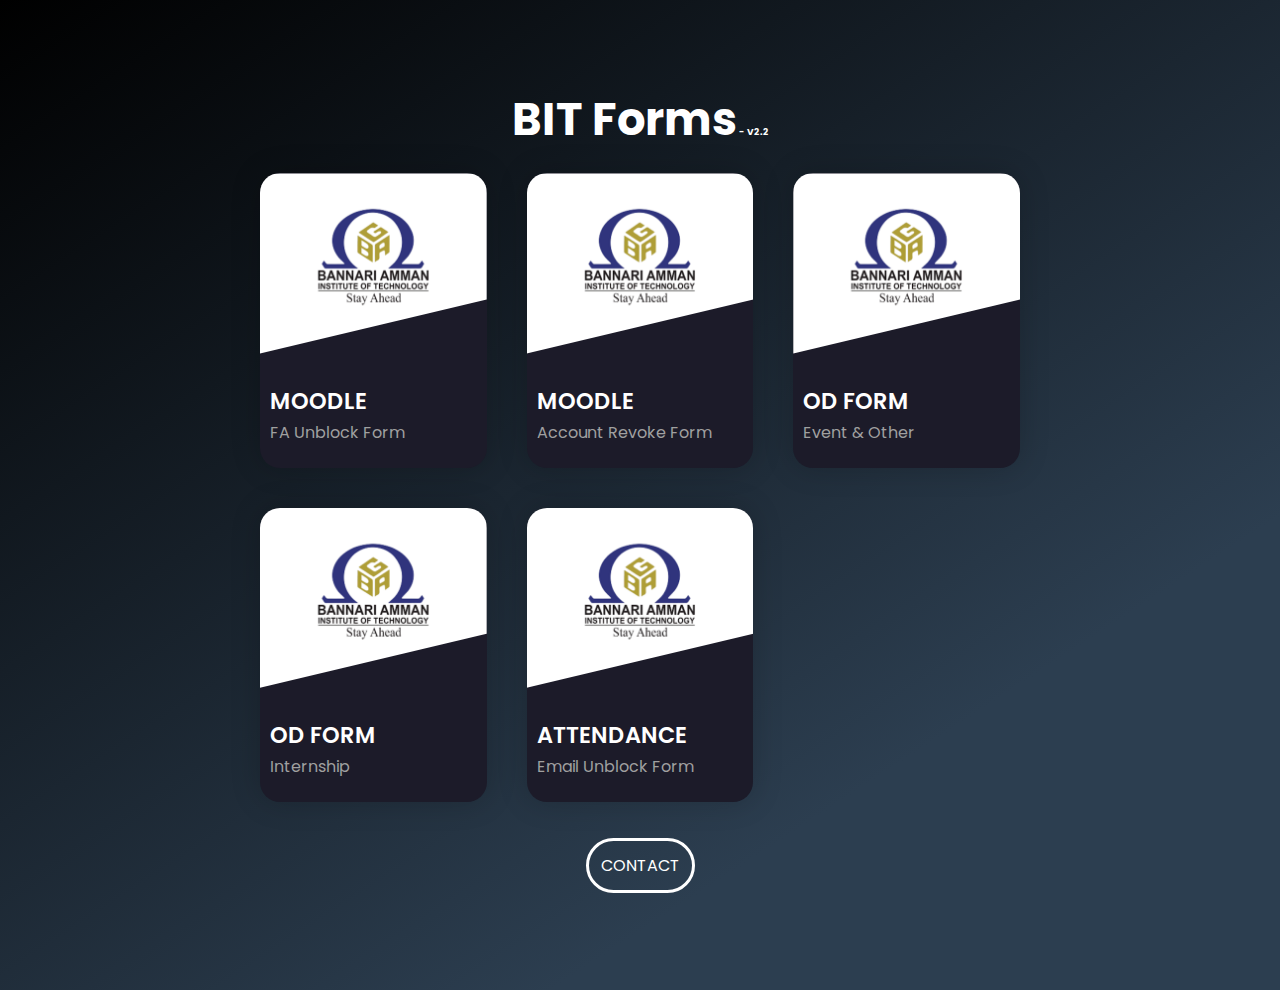
<file: index.html>
<!DOCTYPE html>
<html>
<head>
    <title>BIT-Forms</title>
    <!--Google Font-->
    <link href="https://fonts.googleapis.com/css2?family=Poppins:wght@400;600&display=swap" rel="stylesheet">
    <!--Stylesheet-->
    <link rel="stylesheet" href="./css/style.css?v=2.0.2">
<link rel="icon" type="image/x-icon" href="./imgs/bit-fa.ico">
<meta http-equiv='cache-control' content='no-cache'>
<meta http-equiv='expires' content='0'>
<meta http-equiv='pragma' content='no-cache'>
</head>
<body>
    <div id="totalcont">
        <div class="title-con">
            <h3 class="title">BIT Forms<span style="font-size: xx-small;">  - V2.2</span></h3>
        </div>
            <div class="cards">
            <div class="card">
                <a href="./MoodleFormA" style="text-decoration:none;">
                <div class="container">
                    <img class="image" src="./imgs/bit.png" alt="img">
                </div>
                <div class="details">
                    <h2>MOODLE</h2>
                    <p>FA Unblock Form</p>
                </div>
                </a>
            </div>
            <div class="card">
                <a href="./MoodleFormB" style="text-decoration:none;">
                <div class="container">
                    <img class="image" src="./imgs/bit.png" alt="img">
                </div>
                <div class="details">
                    <h2>MOODLE</h2>
                    <p>Account Revoke Form</p>    
                </div>
                </a>
            </div>
            <div class="card">
                <a href="./ODFormA/" style="text-decoration: none;">
                <div class="container">
                    <img class="image" src="./imgs/bit.png" alt="img">
                </div>
                <div class="details">
                    <h2>OD FORM</h2>
                    <p>Event & Other</p>
                </div>
            </a>
            </div>
            <div class="card">
                <a href="./ODFormB/" style="text-decoration: none;">
                <div class="container">
                    <img class="image" src="./imgs/bit.png" alt="img">
                </div>
                <div class="details">
                    <h2>OD FORM</h2>
                    <p>Internship</p>
                </div>
                </a>
            </div>
            <div class="card">
                <a href="./AttendanceForm/" style="text-decoration: none;">
                <div class="container">
                    <img class="image" src="./imgs/bit.png" alt="imge">
                </div>
                <div class="details">
                    <h2>ATTENDANCE</h2>
                    <p>Email Unblock Form</p>
                </div>
                </a>
            </div>
        </div>
        <div class="center">
            <a href="mailto:bitformsopensource@gmail.com" style="text-decoration: none; color:white; border:3px solid white; border-radius: 88px; padding:12px; margin:1rem;" >CONTACT</a>
        </div>
    </div>
</body>
</html>
</file>
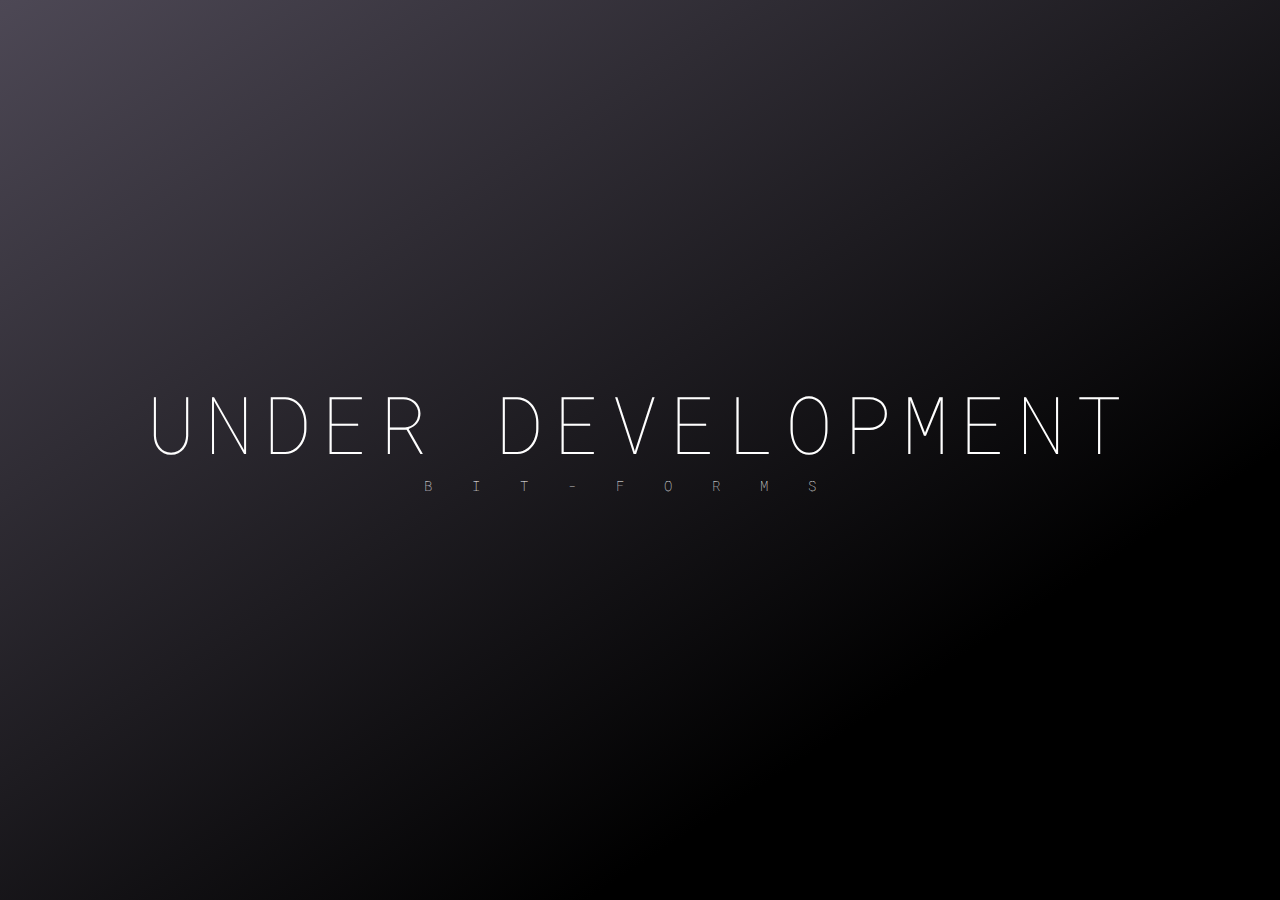
<file: UnderDev/index.html>
<!DOCTYPE html>
<html lang="en">
<head>
    <meta charset="UTF-8">
    <meta name="viewport" content="width=device-width, initial-scale=1.0">
    <title>BIT - Forms | Under Development</title>
  <link href="https://fonts.googleapis.com/css?family=Roboto+Mono:100" rel="stylesheet">
 	<link rel="icon" type="image/x-icon" href="../bit-fa.ico">

    <style>
        body {
  margin: 0;
  background: #555;
  font-family: 'Roboto Mono', monospace;
  font-weight: 100;
  background: none;
  color: #fff;
}

#backgroundImage1,
#backgroundImage2,
.ovarlay,
.infoText {
  left: 0;
  top: 0;
  right: 0;
  bottom: 0;
  margin: auto;
  position: absolute;
}

backgroundImage,
#backgroundImage1,
#backgroundImage2 {
  background-color: #4d4855;
  background-image: linear-gradient(147deg, #4d4855 0%, #000000 74%);

}

.ovarlay {
  background-color: #4d4855;
  background-image: linear-gradient(147deg, #4d4855 0%, #000000 74%);  z-index: 5;
}

.infoText {
  font-size: 80px;
  text-align: center;
  top: 40%;
  background: none;
  letter-spacing: 10px;
  z-index: 6;
  padding: 10px;
}

.infoText span {
  font-size: 14px;
  letter-spacing: 40px;
  display: block;
}

.hide {
  opacity: 0;
  -webkit-transition: all 3s 3s ease-in-out;
  -moz-transition: all 3s 3s ease-in-out;
  -ms-transition: all 3s 3s ease-in-out;
  -o-transition: all 3s 3s ease-in-out;
  transition: all 3s 3s ease-in-out;
  z-index: 2;
}

.show {
  opacity: 1;
  -webkit-transition: all 3s 3s ease-in-out;
  -moz-transition: all 3s 3s ease-in-out;
  -ms-transition: all 3s 3s ease-in-out;
  -o-transition: all 3s 3s ease-in-out;
  transition: all 3s 3s ease-in-out;
  z-index: 3;
}

@keyframes slidein {
  from {}
  to {}
}

@media screen and (max-width: 768px) {
  .infoText {
    font-size: 40px;
    letter-spacing: 5px;
  }
  .infoText span {
    letter-spacing: 20px;
  }
}

@media screen and (max-width: 400px) {
  .infoText {
    font-size: 20px;
    letter-spacing: 1px;
  }
  .infoText span {
    font-size: 10px;
    letter-spacing: 10px;
  }
}
    </style>

</head>
<body>
    <div id="backgroundImage"></div>
  <div class="hide" id="backgroundImage1"></div>
  <div class="show" id="backgroundImage2"></div>
  <div class="ovarlay"></div>
  <div class="infoText">
    UNDER DEVELOPMENT
    <span>BIT-FORMS</span>
  </div>
</body>
</html>
</file>
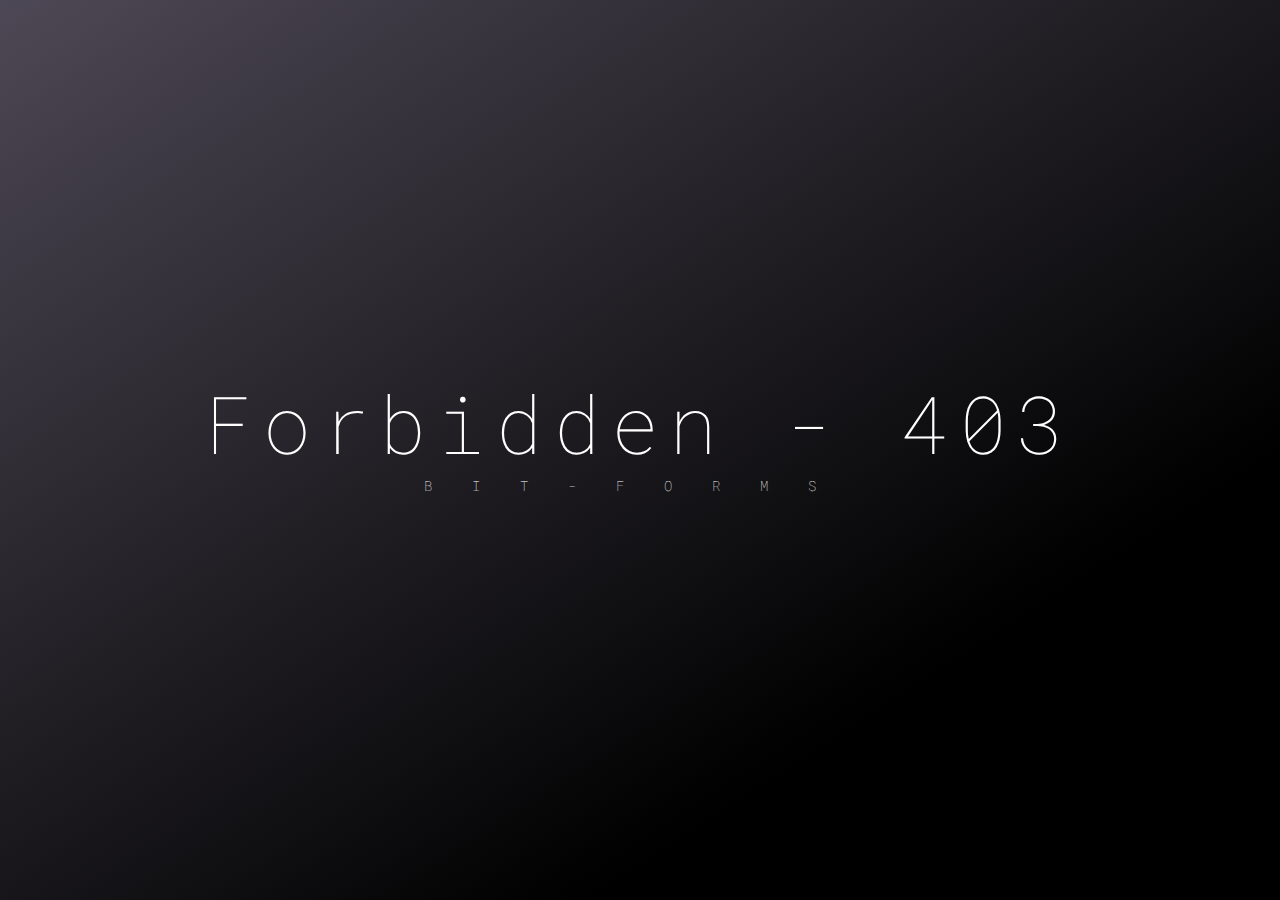
<file: errors/403/index.html>
<!DOCTYPE html>
<html lang="en">
<head>
    <meta charset="UTF-8">
    <meta name="viewport" content="width=device-width, initial-scale=1.0">
    <title>Forbidden Page</title>
  <link href="https://fonts.googleapis.com/css?family=Roboto+Mono:100" rel="stylesheet">
 	<link rel="icon" type="image/x-icon" href="../bit-fa.ico">

    <style>
        body {
  margin: 0;
  background: #555;
  font-family: 'Roboto Mono', monospace;
  font-weight: 100;
  background: none;
  color: #fff;
}

#backgroundImage1,
#backgroundImage2,
.ovarlay,
.infoText {
  left: 0;
  top: 0;
  right: 0;
  bottom: 0;
  margin: auto;
  position: absolute;
}

backgroundImage,
#backgroundImage1,
#backgroundImage2 {
  background-color: #4d4855;
  background-image: linear-gradient(147deg, #4d4855 0%, #000000 74%);

}

.ovarlay {
  background-color: #4d4855;
  background-image: linear-gradient(147deg, #4d4855 0%, #000000 74%);  z-index: 5;
}

.infoText {
  font-size: 80px;
  text-align: center;
  top: 40%;
  background: none;
  letter-spacing: 10px;
  z-index: 6;
  padding: 10px;
}

.infoText span {
  font-size: 14px;
  letter-spacing: 40px;
  display: block;
}

.hide {
  opacity: 0;
  -webkit-transition: all 3s 3s ease-in-out;
  -moz-transition: all 3s 3s ease-in-out;
  -ms-transition: all 3s 3s ease-in-out;
  -o-transition: all 3s 3s ease-in-out;
  transition: all 3s 3s ease-in-out;
  z-index: 2;
}

.show {
  opacity: 1;
  -webkit-transition: all 3s 3s ease-in-out;
  -moz-transition: all 3s 3s ease-in-out;
  -ms-transition: all 3s 3s ease-in-out;
  -o-transition: all 3s 3s ease-in-out;
  transition: all 3s 3s ease-in-out;
  z-index: 3;
}

@keyframes slidein {
  from {}
  to {}
}

@media screen and (max-width: 768px) {
  .infoText {
    font-size: 40px;
    letter-spacing: 5px;
  }
  .infoText span {
    letter-spacing: 20px;
  }
}

@media screen and (max-width: 400px) {
  .infoText {
    font-size: 20px;
    letter-spacing: 1px;
  }
  .infoText span {
    font-size: 10px;
    letter-spacing: 10px;
  }
}
    </style>

</head>
<body>
    <div id="backgroundImage"></div>
  <div class="hide" id="backgroundImage1"></div>
  <div class="show" id="backgroundImage2"></div>
  <div class="ovarlay"></div>
  <div class="infoText">
    Forbidden - 403
    <span>BIT-FORMS</span>
  </div>
</body>
</html>
</file>
<file: css/style.css>
@import url('https://fonts.googleapis.com/css2?family=Poppins:wght@400;500&display=swap');

*{
    padding: 0;
    margin: 0;
    box-sizing: border-box;
}
body{
    background-color: #2c3e50;
    background-image: linear-gradient(147deg, #000000 0%, #2c3e50 74%);
    display: grid;
    place-items: center center;
    font-family: 'Poppins',sans-serif;
    min-height: 110vh;
    height:auto;
}
.cards{
    max-width: 50rem;
    display: grid;
    grid-template-columns: 1fr 1fr 1fr;
    padding: 20px;
    grid-gap: 40px;
}
.card{
    background-color: #1c1b29;
    border-radius: 20px;
    box-shadow: 0 0 30px rgba(0,0,0,0.18);
    cursor: pointer;
}
.container{
    position: relative;
    clip-path: polygon(0 0,100% 0, 100% 70%, 0 100%);
}
img{
    width: 100%;
    display: block;
    border-radius: 20px 20px 0 0;
}
/* .container:after{
    content: "";
    height: 100%;
    width: 100%;
    position: absolute;
    top: 0;
    left: 0;
    border-radius: 20px 20px 0 0;
    opacity: 0.7;
} */
/* .card>.container:after{
    background-image: linear-gradient(
        135deg,
        #0100ec,
        #fb36f4
    );
} */
.details{
    padding: 20px 10px;
}
.details>h2{
    color: #ffffff;
    font-weight: 600;
    font-size: 1.4rem;
    margin: 10px 0 0px 0;
}
.details>p{
    color: #a0a0a0;
    font-size: 1rem;
    line-height: 30px;
    font-weight: 400;
}

/*  */
.title{
    margin : 2% 0 0 0 ;
}
#totalcont,.title-con{
    display: flex; flex-direction: column;
    justify-content: center;
}
#totalcont{
    display: flex; justify-content: center; align-items: center;
}
.title-con{ 
    display: flex;
    align-items: center; 
    color:white; font-size: 2.4rem; font-family:Poppins; font-weight: 500;
}

/* # Mobile */
/* @media only screen and (min-width: 480px){
    .cards{
        grid-template-columns: 1fr 1fr 1fr;
    }
} */

/* # Tablet */
@media  (min-width: 0.1px) and (max-width:987.9px){
    .cards{
        grid-template-columns: 1fr;
        row-gap: 50px;
    }
    .card{
        padding:0 0 20px 0px;
    }
    .container{
        position: relative;
        clip-path: polygon(0 0,100% 0, 100% 70%, 0 100%);
    }
    .details>h2{
        color: #ffffff;
        font-weight: 600;
        font-size: 2.5rem;
        margin: 15px 0 15px 15px;
    }
    .details>p{
        color: #a0a0a0;
        font-size: 2rem;
        line-height: 30px;
        font-weight: 400;
        margin: 0px 0 0 15px;
    }
    body{
        height:100%; padding:0; margin:0 15%;
        min-width:480px;
        display: flex; align-items:center; 
    }
    .title{
        font-size: 3rem;
    }
    img{
        width:650px; height:500px;
        display: block;
        border-radius: 20px 20px 0 0;
    }
} 

/* # Desktop */
@media only screen and (min-width: 988px) and (max-width:1279.9px){
    .cards{
        grid-template-columns: 1fr 1fr;
        max-width: 35rem;
    }
    /* body{
        height:100%; margin: 5% 25%; padding:0;
        max-width:480px;
    } */
}

/* # Huge */
@media only screen and (min-width: 1280px) {
    .cards{
        grid-template-columns: 1fr 1fr 1fr;
        max-width: 50rem;
    }
    
    /* body{
        height:100%; margin: 10% 30%; padding:0;
        min-width: 30rem;
    } */
}
.center {
    display: flex;
    justify-content: center;
  }
</file>
